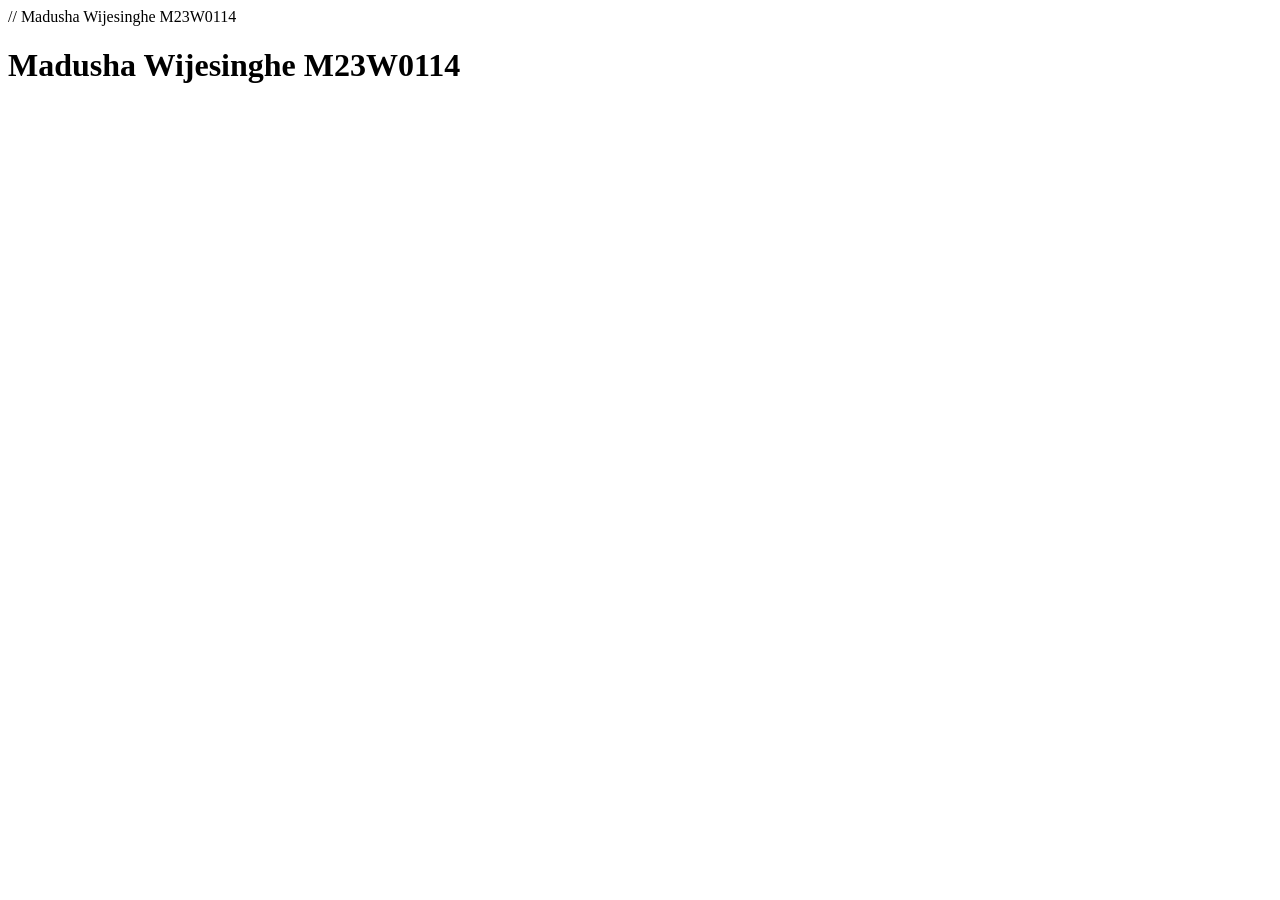
<file: assignment1-M23W0114-Wijesinghe.html>
// Madusha Wijesinghe M23W0114

<!DOCTYPE html>
<html lang="en">
<head>
        <title> Madusha Wijesinghe M23W0114 </title>
    <script src="Assignment1.js"> </script>
</head>

<body>
        <h1> Madusha Wijesinghe M23W0114 </h1>
</body>

</html>
</file>
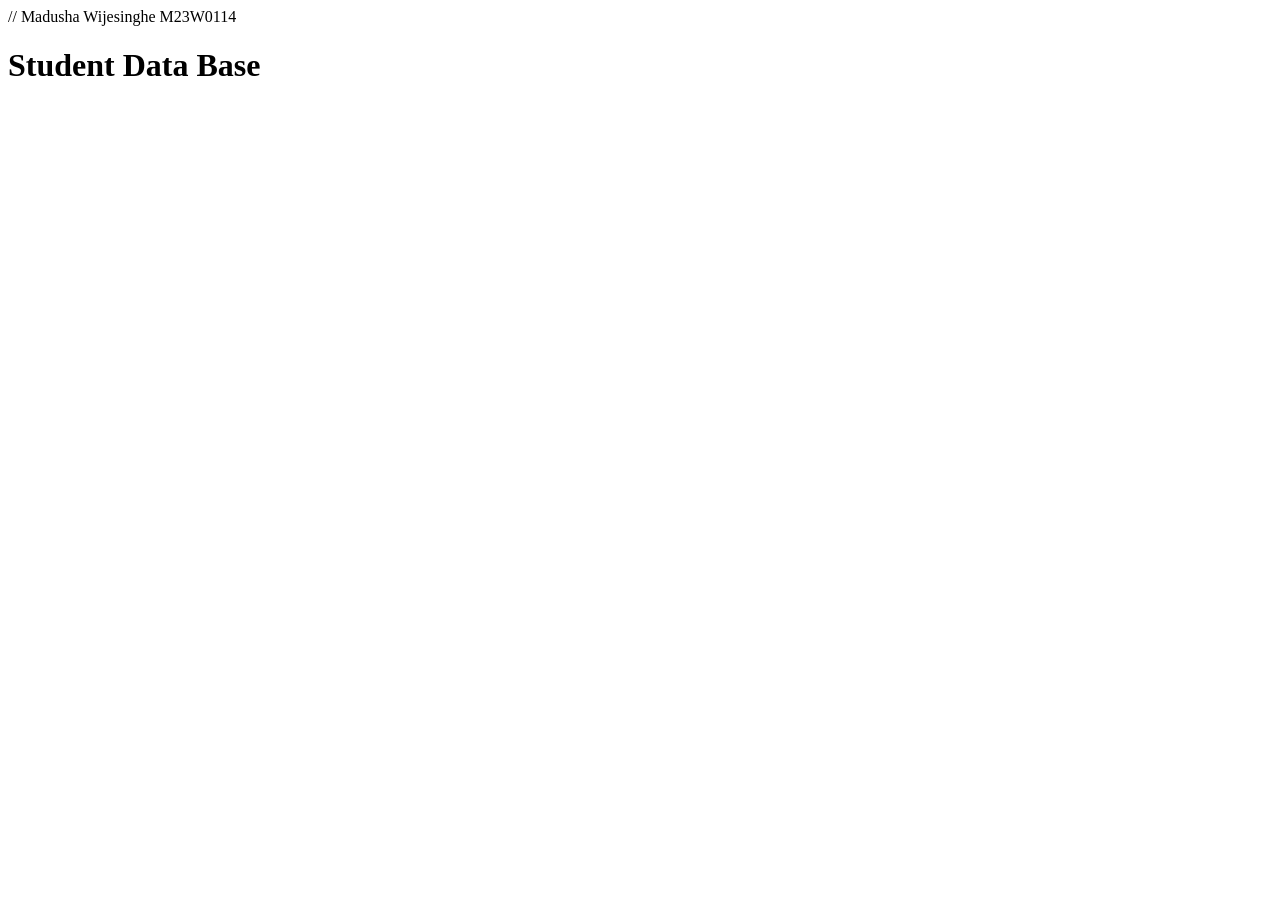
<file: assignment1.html>
// Madusha Wijesinghe M23W0114

<!DOCTYPE html>
<html lang="en">
<head>
        <title>My First Webpage</title>
    <script src="Assignment1.js"> </script>
</head>
    <body>
        <h1> Student Data Base</h1>
    </body>

</html>
</file>
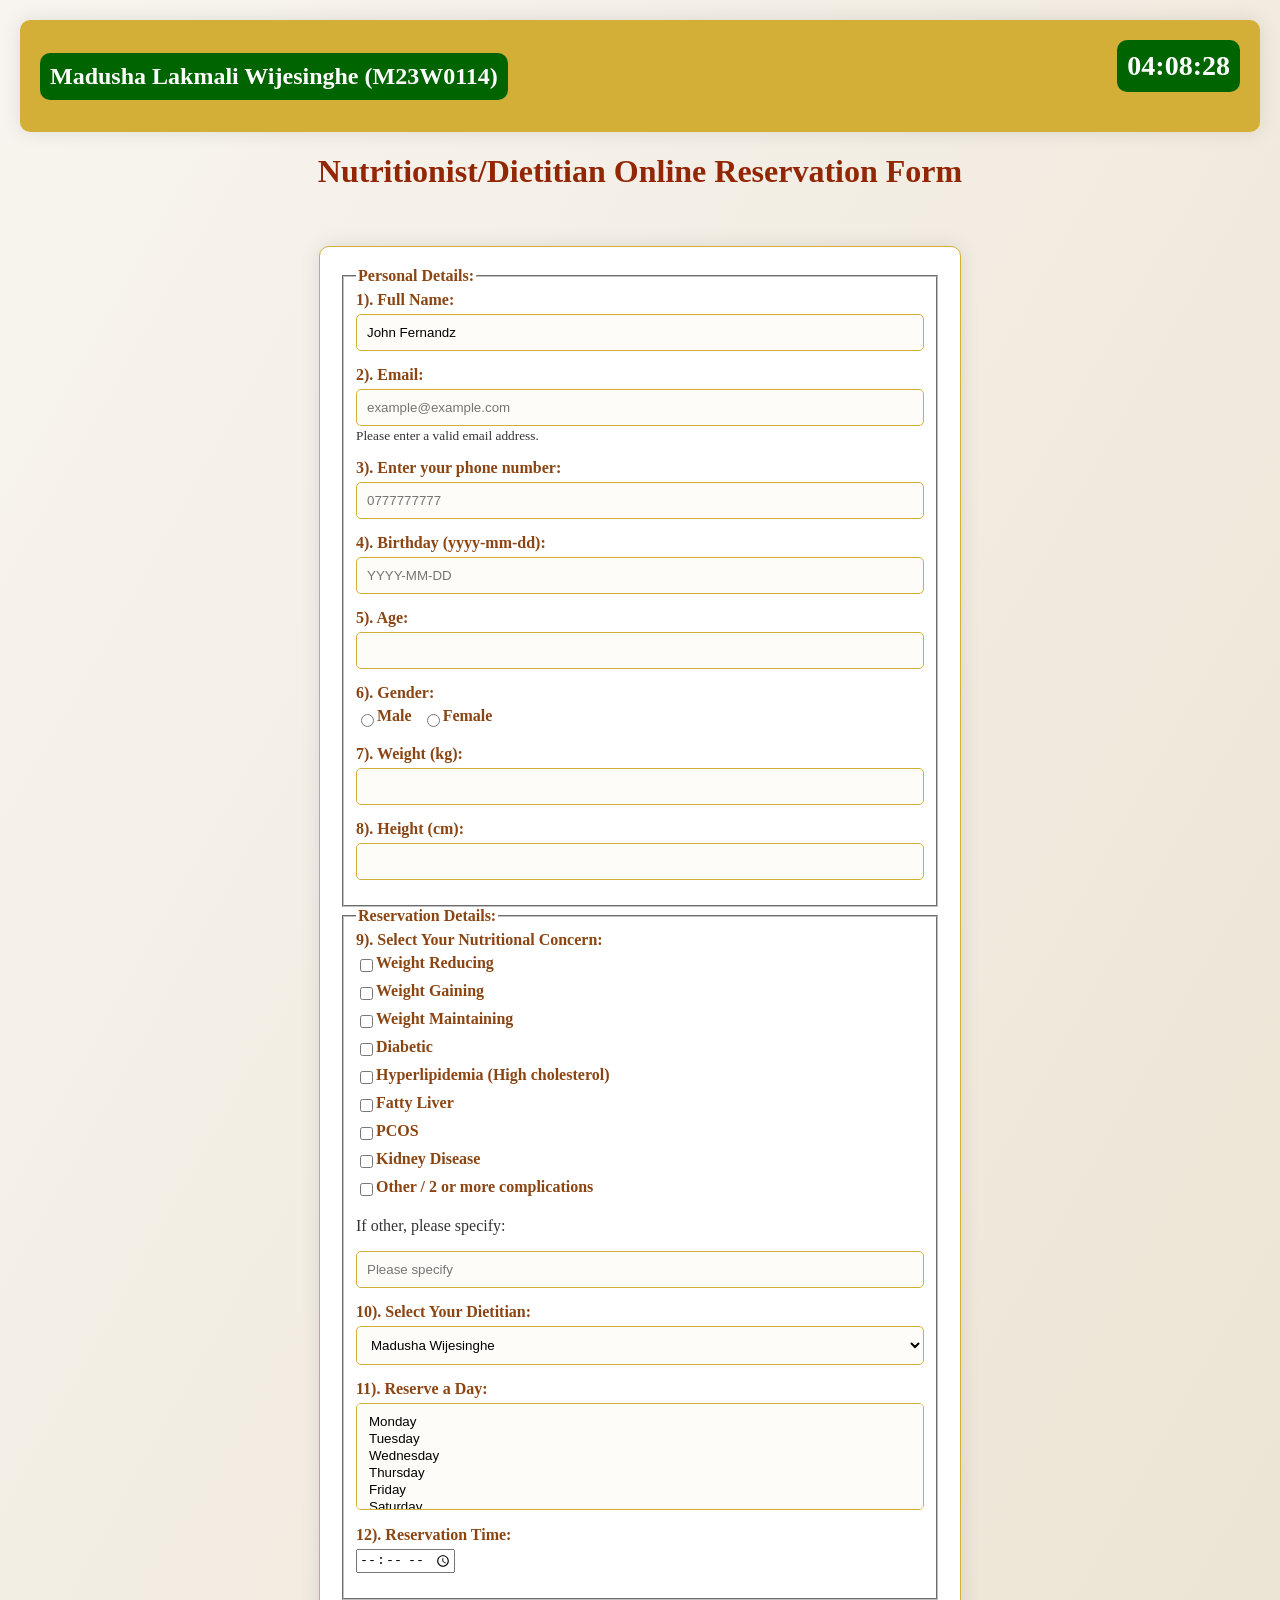
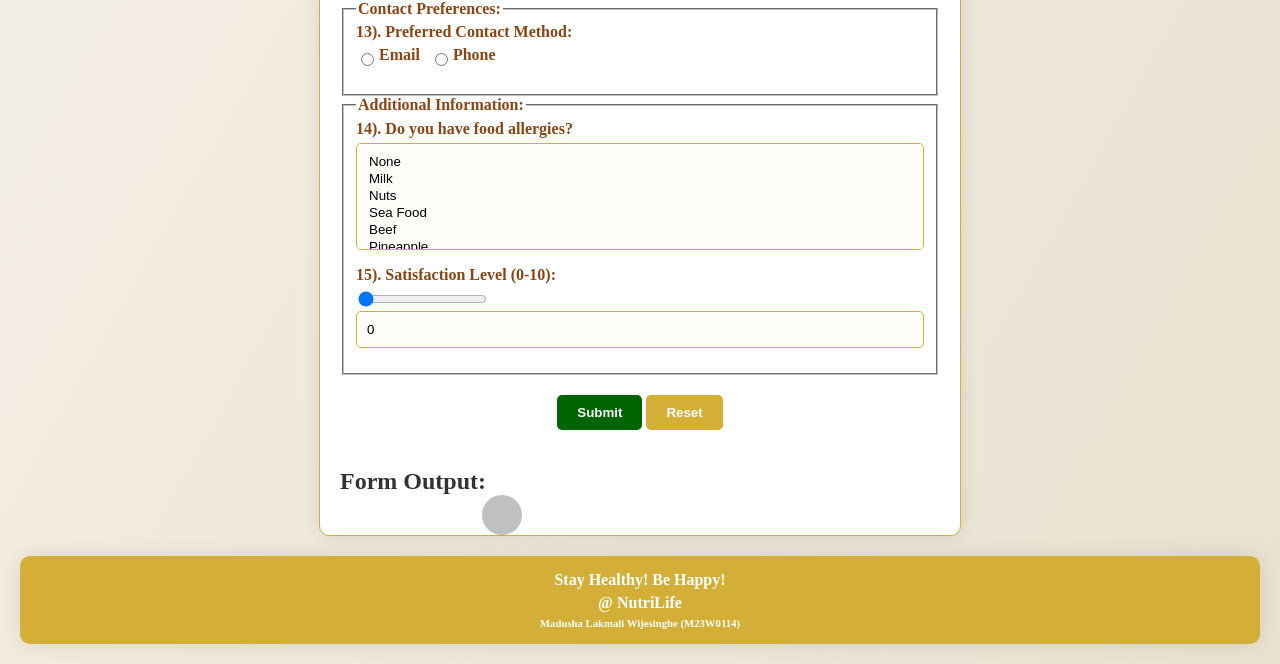
<file: project.html>
<!-- Madusha Lakmali Wijesinghe (M23W0114)-->

<!DOCTYPE html>
<html lang="en">
<head>
    <meta charset="UTF-8">
    <meta name="viewport" content="width=device-width, initial-scale=1.0">
    <title>Madusha Wijesinghe (M23W0114)</title>
    <link rel="stylesheet" href="project.css">
</head>

<body>
    <body>
        <div class="banner">
            <h3>Madusha Lakmali Wijesinghe (M23W0114)</h3>
            <div class="clock" id="clock"></div>
        </div>
    
        <h1>Nutritionist/Dietitian Online Reservation Form</h1>
        <br>
        <br>
        <div class="container" id="formContainer">
            <form id="contactForm">
                <fieldset>
                    <legend>Personal Details:</legend>
                    <div class="form-group">
                        <label for="fname">1). Full Name:</label>
                        <input type="text" id="fname" name="fname" value="John Fernandz">
                    </div>
                    
                    <div class="form-group">
                        <label for="email">2). Email:</label>
                        <input type="email" id="email" name="email" pattern="[a-z0-9._%+-]+@[a-z0-9.-]+\.[a-z]{2,}$" placeholder="example@example.com">
                        <small>Please enter a valid email address.</small> 
                    </div>

                    <!-- Madusha Lakmali Wijesinghe (M23W0114)-->
                    <div class="form-group">
                        <label for="phone">3). Enter your phone number:</label>
                        <input type="tel" id="phone" name="phone" pattern="[0-9]{10}" placeholder="0777777777">
                    </div>
    
                    <div class="form-group">
                        <label for="birthday">4). Birthday (yyyy-mm-dd):</label>
                        <input type="text" id="birthday" name="birthday" pattern="\d{4}-\d{2}-\d{2}" placeholder="YYYY-MM-DD">
                    </div>
                    <div class="form-group">
                        <label for="age"> 5). Age:</label>
                        <input type="number" id="age" name="age" min="0">
                    </div>
                    
                    <div class="form-group"> 
                        <label for="form-group">6). Gender:</label>
                        <div class="gender-label">
                            <input type="radio" id="male" name="gender" value="male">
                            <label for="male">Male</label>
                            <input type="radio" id="female" name="gender" value="female">
                            <label for="female">Female</label>
                
                        </div>
                    </div>
    
                    <div class="form-group">
                        <label for="weight">7). Weight (kg):</label>
                        <input type="number" id="weight" name="weight" >
                    </div>

                    <!-- Madusha Lakmali Wijesinghe (M23W0114)-->
                    <div class="form-group">
                        <label for="height"> 8). Height (cm):</label>
                        <input type="number" id="height" name="height">
                    </div>    
                </fieldset>
    
                <fieldset>
                    <legend>Reservation Details:</legend>
                    
                    <div class="form-group">
                        <label for="nutritionalConcerns"> 9). Select Your Nutritional Concern:</label>
                        <div id="nutritionalConcerns">
                            <div class="checkbox-container">
                                <input type="checkbox" id="weightReducing" name="nutritionalConcern" value="Weight Reducing">
                                <label for="weightReducing">Weight Reducing</label>
                            </div>
                            <div class="checkbox-container">
                                <input type="checkbox" id="weightGaining" name="nutritionalConcern" value="Weight Gaining">
                                <label for="weightGaining">Weight Gaining</label>
                            </div>
                            <div class="checkbox-container">
                                <input type="checkbox" id="weightMaintaining" name="nutritionalConcern" value="Weight Maintaining">
                                <label for="weightMaintaining">Weight Maintaining</label>
                            </div>
                            <div class="checkbox-container">
                                <input type="checkbox" id="diabetic" name="nutritionalConcern" value="Diabetic">
                                <label for="diabetic">Diabetic</label>
                            </div>

                            <!-- Madusha Lakmali Wijesinghe (M23W0114)-->
                            <div class="checkbox-container">
                                <input type="checkbox" id="hyperlipidemia" name="nutritionalConcern" value="Hyperlipidemia">
                                <label for="hyperlipidemia">Hyperlipidemia (High cholesterol)</label>
                            </div>
                            <div class="checkbox-container">
                                <input type="checkbox" id="fattyLiver" name="nutritionalConcern" value="Fatty Liver">
                                <label for="fattyLiver">Fatty Liver</label>
                            </div>
                            <div class="checkbox-container">
                                <input type="checkbox" id="pcos" name="nutritionalConcern" value="PCOS">
                                <label for="pcos">PCOS</label>
                            </div>
                            <div class="checkbox-container">
                                <input type="checkbox" id="kidneyDisease" name="nutritionalConcern" value="Kidney Disease">
                                <label for="kidneyDisease">Kidney Disease</label>
                            </div>
                            <div class="checkbox-container">
                                <input type="checkbox" id="otherComplications" name="nutritionalConcern" value="Other">
                                <label for="otherComplications">Other / 2 or more complications</label>
                            </div>
                        </div>
                        <p>If other, please specify:</p>
                        <input type="text" id="otherPlanInput" name="otherPlan" class="hidden" placeholder="Please specify">
                    </div>

                    <!-- Madusha Lakmali Wijesinghe (M23W0114)-->
                    <div class="form-group">
                        <label for="select">10). Select Your Dietitian:</label>
                        <select id="select" name="select">
                            <option>Madusha Wijesinghe</option>
                            <option>Dilki Perera</option>
                            <option>Nilushi Patabandi</option>
                        </select>
                    </div>
                    
                    <div class="form-group">
                        
                            <label for="days">11). Reserve a Day:</label>
                            <select id="days" name="days" size="5" multiple>
                                <option value="monday">Monday</option>
                                <option value="Tuesday">Tuesday</option>
                                <option value="Wednesday">Wednesday</option>
                                <option value="Thursday">Thursday</option>
                                <option value="Friday">Friday</option>
                                <option value="Saturday">Saturday</option>
                                <option value="Sunday">Sunday</option>
                            </select>
                    </div>
                    <div class="form-group">
                        <label for="time">12). Reservation Time:</label>
                        <input type="time" id="time" name="time">
                    </div>
                </fieldset>
                
                <!-- Madusha Lakmali Wijesinghe (M23W0114)-->
                <fieldset>
                    <legend>Contact Preferences:</legend>
                    <div class="form-group">
                        <label for="contact-method">13). Preferred Contact Method:</label>
                        <div class="contact-method">
                            <input type="radio" id="contact-email" name="contact-method" value="email">
                            <label for="contact-email">Email</label>
                            <input type="radio" id="contact-phone" name="contact-method" value="phone">
                            <label for="contact-phone">Phone</label>
                            
                        </div>
                    </div>
                    
                </fieldset>
    
                <fieldset>
                    <legend>Additional Information:</legend>
    
                    <div class="form-group">
                        <label for="Allergies">14). Do you have food allergies?</label>
                        <select id="Allergie" name="Allergie" size="5" multiple>
                            <option value="None">None</option>
                            <option value="Milk">Milk</option>
                            <option value="Nuts">Nuts</option>
                            <option value="SeaFood">Sea Food</option>
                            <option value="Beef">Beef</option>
                            <option value="Pineapple">Pineapple</option>
                            <option value="Tomato">Tomato</option>
                            <option value="Other">Other</option>
                        </select>
                    </div>
    
                    <!-- Madusha Lakmali Wijesinghe (M23W0114)-->
                    <div class="form-group">
                        <label for="satisfaction">15). Satisfaction Level (0-10):</label>
                        <input type="range" id="satisfaction" name="satisfaction" min="0" max="10" value="0" onchange="updateTextInput(this.value);">
                        <input type="text" id="satisfactionValue" name="satisfactionValue" value="0" readonly>
                    </div>
                </fieldset>
    
                <div class="button-group">
                    <input type="submit" value="Submit">
                    <input type="reset" value="Reset">
                </div>
            </form>
            <br>
            <div class="error" id="error">Please fill in all required fields correctly.</div>
            <div class="output-container">
                <h2>Form Output:</h2>
                <div id="output"></div>
            </div>
            <div id="ball"></div>
        </div>
        

    <script src="project.js"></script>

</body>

<!-- Madusha Lakmali Wijesinghe (M23W0114)-->
<footer>
    <h4> Stay Healthy! Be Happy!</h4>
    <h4> @ NutriLife </h4>
    <h6>Madusha Lakmali Wijesinghe (M23W0114)</h6>
</footer>
</html>
</file>
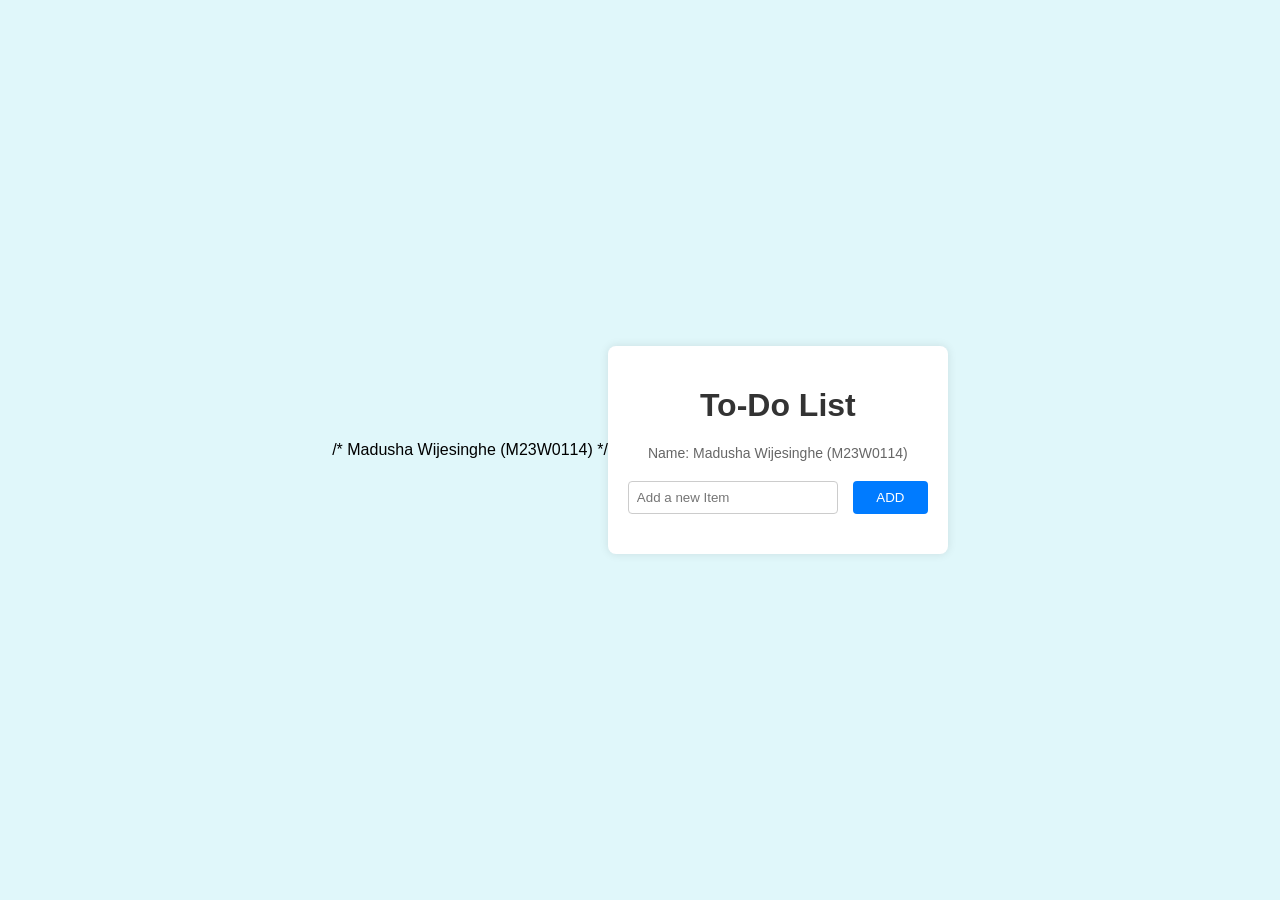
<file: Untitled-1.html>
/* Madusha Wijesinghe (M23W0114) */

<!DOCTYPE html>
<html lang="en">
<head>
    <meta charset="UTF-8">
    <meta name="viewport" content="width=device-width, initial-scale=1.0">
    <title> Madusha Wijesinghe (M23W0114) </title>
    <link rel="stylesheet" href="styles.css">
</head>
<body>
    <div class="container">
        <h1>To-Do List</h1>
        <p>Name: Madusha Wijesinghe (M23W0114)</p>
        <form id="todo-form">
            <input type="text" id="new-todo" placeholder="Add a new Item" maxlength="50" required>
            <button type="submit">ADD</button>
        </form>
        <ul id="todo-list"></ul>
    </div>
    <script src="scripts.js"></script>
</body>
</html>
</file>
<file: project.css>
/*Madusha Lakmali Wijesinghe (M23W0114)*/

body {
    font-family: 'Garamond', serif; /* Elegant font */
    margin: 20px;
    background: linear-gradient(to bottom right, #f8f5f0, #eae1cf); /* Subtle gradient background */
    color: #333333; /* Dark grey text color */
}
.container {
    max-width: 600px;
    margin: auto;
    padding: 20px;
    border: 1px solid #d4af37; /* Gold border */
    border-radius: 10px;
    box-shadow: 0 0 20px rgba(0,0,0,0.1); /* Softer shadow */
    background-color: #ffffff; /* White background for the form container */
    position: relative;
    overflow: hidden;
}
.form-group {
    margin-bottom: 15px;
}
label {
    display: block;
    margin-bottom: 5px;
    color: #8B4513; /* Saddle brown label color for richness */
    font-weight: bold;
}
input[type="text"], input[type="email"], input[type="tel"], input[type="date"], input[type="number"], select, textarea {
    width: 100%;
    padding: 10px;
    box-sizing: border-box;
    border: 1px solid #d4af37; /* Gold border for inputs */
    border-radius: 5px;
    background-color: #fdfcf8; /* Light cream input background */
}

/*Madusha Lakmali Wijesinghe (M23W0114)*/
input[type="submit"], input[type="reset"] {
    padding: 10px 20px;
    border: none;
    border-radius: 5px;
    cursor: pointer;
    font-weight: bold;
    display: inline-block;
    margin: 50 10px;
}
input[type="submit"] {
    background-color: #006400; /* Dark green submit button */
    color: white;
    transition: background-color 0.3s, color 0.3s; /* Smooth transition */
}
input[type="reset"] {
    background-color: #d4af37; /* Gold reset button */
    color: white;
    transition: background-color 0.3s, color 0.3s; /* Smooth transition */
}

input[type="submit"]:hover {
    background-color: #004d00; /* Darker green on hover */
    color: #f0e68c; /* Light gold text on hover */
}
input[type="reset"]:hover {
    background-color: #b8860b; /* Darker gold on hover */
    color: #fdfcf8; /* Light cream text on hover */
}

/*Madusha Lakmali Wijesinghe (M23W0114)*/
#ball {
    width: 40px;
    height: 40px;
    background-color: #d4af37; /* Gold animation color */
    border-radius: 50%;
    position: absolute;
    bottom: 0; /* Start from the bottom */
    left: 0; /* Start from the left */
}

body {
    font-family: 'Garamond', serif; /* Elegant font */
    margin: 20px;
    background: linear-gradient(to bottom right, #f8f5f0, #eae1cf); /* Subtle gradient background */
    color: #333333; /* Dark grey text color */
}
.banner {
    background-color: #d4af37; /* Gold background */
    color: white;
    padding: 20px;
    text-align: left;
    display: flex;
    justify-content: space-between;
    align-items: center;
    border-radius: 10px;
    box-shadow: 0 0 20px rgba(0,0,0,0.1); /* Softer shadow */
    margin-bottom: 20px;
}

/*Madusha Lakmali Wijesinghe (M23W0114)*/
.banner h3 {
    margin: 0;
    font-size: 24px;
    font-weight: bold;
    color: #f5f9f4;
    background-color: #006400; /* Dark green background  */
    color: white;
    padding: 10px;
    border-radius: 10px;
}
.clock {
    font-size: 28px;
    font-weight: bold;
    text-align: right;
    margin-bottom: 20px;
    background-color: #006400; /* Dark green background for the clock */
    color: white;
    padding: 10px;
    border-radius: 10px;
}
.output-container {
    margin-top: 20px;
}
textarea {
    background-color: #fdfcf8;
    border: 1px solid #d4af37; /* Gold border for textarea */
}
h1 {
    color: #922605; /* Maroon font color for heading */
    text-align: center;
    margin-bottom: 20px;
    font-family: 'Garamond', serif;
    animation: glow 2s linear infinite alternate;
}

/*Madusha Lakmali Wijesinghe (M23W0114)*/
@keyframes glow {
    from { text-shadow: 0 0 10px #ffd700; }
    to { text-shadow: 0 0 20px #ffd700, 0 0 30px #b8860b; }
}
ul {
    list-style-type: none;
    padding: 0;
    text-align: center;
}
ul li {
    display: inline;
    margin: 0 15px;
}
ul li a {
    text-decoration: none;
    color: #006400; /* Dark green links */
    font-weight: bold;
}
ul li a:hover {
    text-decoration: underline;
}

legend {
    font-weight: bold;
    color: #8B4513; /* Saddle brown for legend */
}
.checkbox-container {
    display: flex;
    align-items: center;
    margin-bottom: 5px;
}

/*Madusha Lakmali Wijesinghe (M23W0114)*/
.scale-container {
    display: flex;
    justify-content: space-between;
    align-items: center;
}
.scale-container label {
    flex: 1;
    text-align: center;
}

.button-group {
    text-align: center;
    margin-top: 20px;
}

.gender-label {
    display: flex;
    align-items: center;
}
.gender-label label {
    margin-right: 10px;
}

.contact-method {
    display: flex;
    align-items: center;
    margin-bottom: 10px;
}
.contact-method label {
    margin-right: 10px;
    font-weight: bold;
}
.contact-method input[type="radio"] {
    margin-right: 5px;
}

/*Madusha Lakmali Wijesinghe (M23W0114)*/
.error{
    color: red;
    font-weight: bold;
    display: none; /* Hide error by default */
}

footer {
    background-color: #d4af37; /* Gold background */
    color: white;
    text-align: center;
    padding: 10px;
    margin-top: 20px;
    border-radius: 10px;
    box-shadow: 0 0 20px rgba(0,0,0,0.1); /* Softer shadow */
}

footer h4,h6 {
    margin: 5px 0;
    font-weight: bold;
   
}
</file>
<file: styles.css>
/* styles.css */
body {
    font-family: Arial, sans-serif;
    background-color: #e0f7fa; /* Light blue background color for the app */
    margin: 0;
    padding: 0;
    display: flex;
    justify-content: center;
    align-items: center;
    height: 100vh;
}

.container {
    background: #ffffff;
    padding: 20px;
    border-radius: 8px;
    box-shadow: 0 0 10px rgba(0, 0, 0, 0.1);
    width: 300px;
    text-align: center; /* Center align text inside the container */
}

h1 {
    color: #333;
}

p {
    color: #666;
    font-size: 14px;
    margin-bottom: 20px;
}

form {
    display: flex;
    justify-content: space-between;
    margin-bottom: 20px; /* Add space between form and the to-do list */
}

input[type="text"] {
    width: 70%;
    padding: 8px;
    border: 1px solid #ccc;
    border-radius: 4px;
}

button {
    width: 25%;
    padding: 8px;
    border: none;
    background: #007bff; /* Blue background color for buttons */
    color: #fff;
    border-radius: 4px;
    cursor: pointer;
    transition: background-color 0.3s ease;
}

button:hover {
    background: #0056b3; /* Darker blue on hover */
}

ul {
    list-style: none;
    padding: 0;
    margin: 0; /* Remove margin from ul */
}

li {
    background: #f9f9f9;
    padding: 10px;
    border: 1px solid #ddd;
    border-radius: 4px;
    margin-bottom: 10px;
    display: flex;
    justify-content: space-between;
    align-items: center;
}

li.finished {
    text-decoration: line-through;
    color: #999;
}

li button {
    background: #dc3545; /* Red background color for remove buttons */
    border: none;
    color: #FFB6D9;
    padding: 5px 8px;
    border-radius: 4px;
    cursor: pointer;
    margin-left: 10px; /* Add space between buttons */
    transition: background-color 0.3s ease;
}

li button:hover {
    background: #c82333; /* Darker red on hover */
}
</file>
